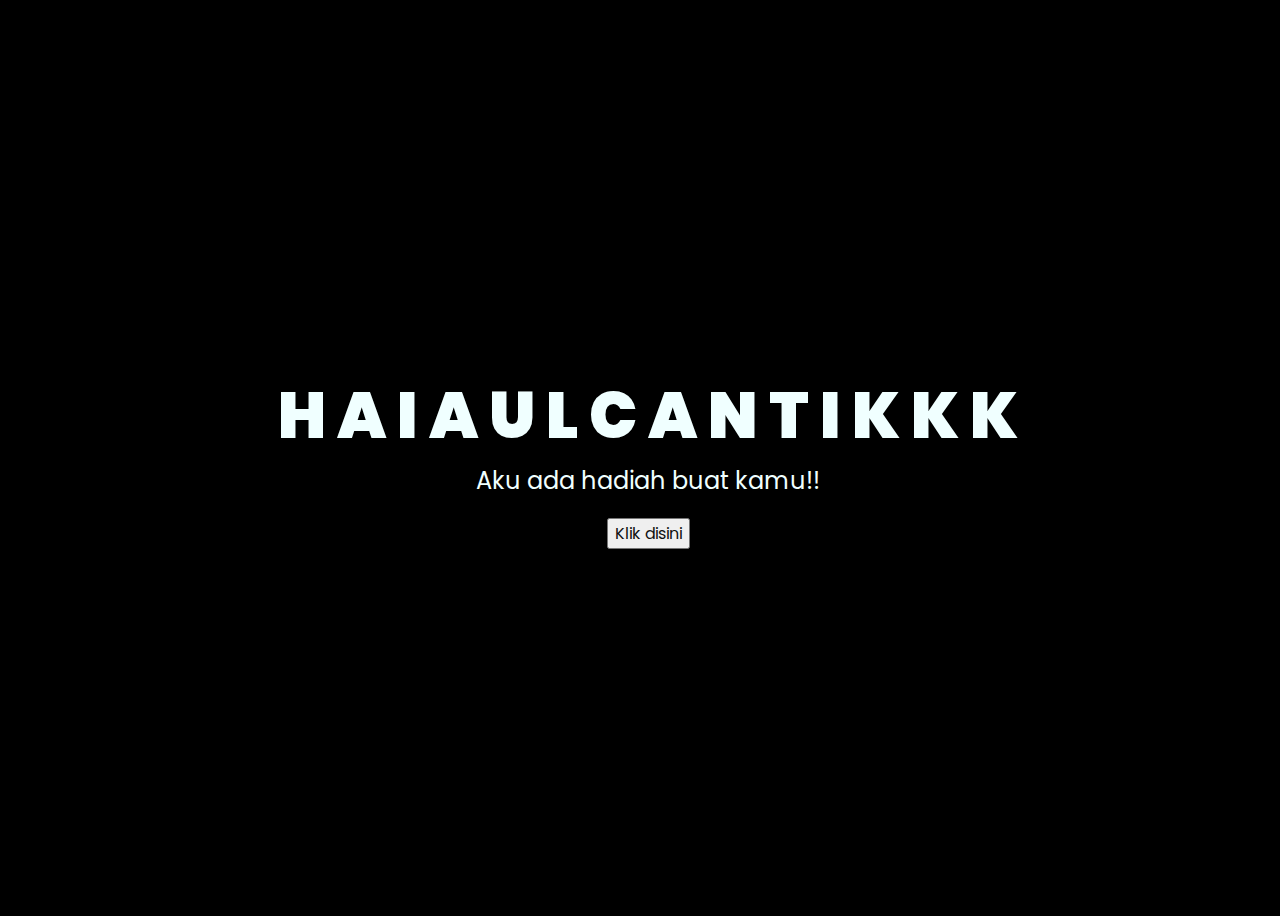
<file: index.html>
<!DOCTYPE html>
<html lang="en">
<head>
    <meta charset="UTF-8">
    <meta http-equiv="X-UA-Compatible" content="IE=edge">
    <meta name="viewport" content="width=device-width, initial-scale=1.0">
    <link rel="stylesheet" href="css/style.css">
    <link rel="icon" href="img/flowers.png" type="image/x-icon">
    <title>Flowers For U</title>
</head>
<body>
    <div class="greetings">
    <!-- silahkan menambah kata sesuai keinginan dengan <span>text...</span -->
        <span>H</span>
        <span>A</span>
        <span>I</span>
        <span>A</span>
        <span>U</span>
        <span>L</span>
        <span>C</span>
        <span>A</span>
        <span>N</span>
        <span>T</span>
        <span>I</span>
        <span>K</span>
        <span>K</span>
        <span>K</span>
    </div>
    <div class="description">
        <span>Aku ada hadiah buat kamu!!</span>
    </div>
    <div class="button">
        <button>
            <a href="flower.html">Klik disini</a>
        </button>
        
    </div>
</body>
</html>
</file>
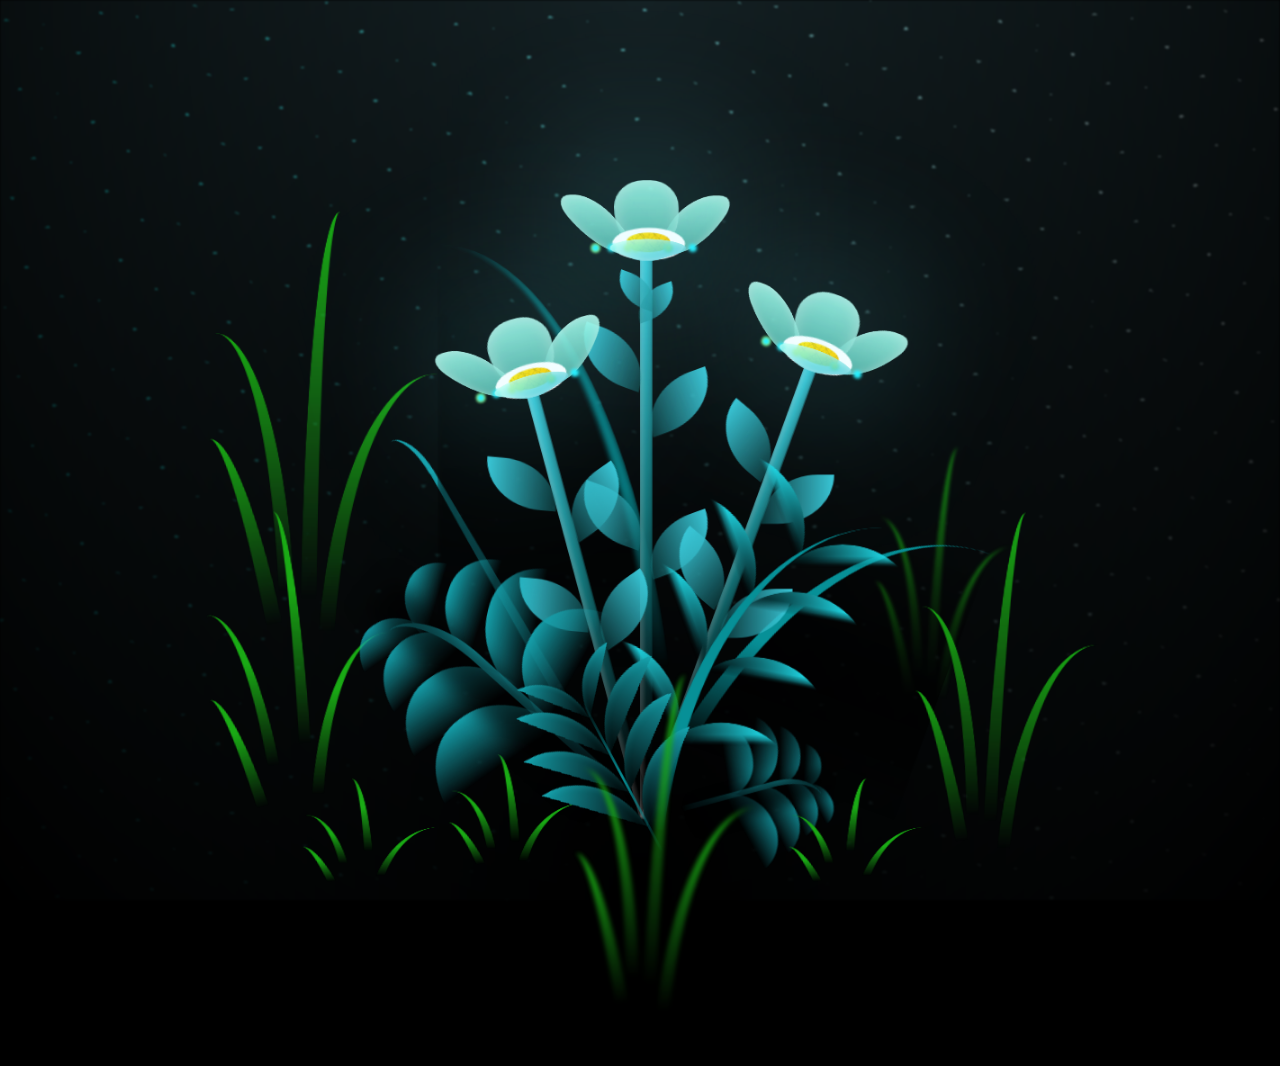
<file: flower.html>
<!DOCTYPE html>
<html lang="en">
<head>
    <meta charset="UTF-8">
    <meta http-equiv="X-UA-Compatible" content="IE=edge">
    <meta name="viewport" content="width=device-width, initial-scale=1.0">
    <link rel="stylesheet" href="css/main.css">
    <link rel="icon" href="img/flowers.png" type="image/x-icon">
    <title>Flowers For Aul :)</title>
</head>
<body class="container">
  <!-- Pembuat code: https://codepen.io/mdusmanansari/pen/BamepLe -->
    <div class="night"></div>
    <div class="flowers">
      <div class="flower flower--1">
        <div class="flower__leafs flower__leafs--1">
          <div class="flower__leaf flower__leaf--1"></div>
          <div class="flower__leaf flower__leaf--2"></div>
          <div class="flower__leaf flower__leaf--3"></div>
          <div class="flower__leaf flower__leaf--4"></div>
          <div class="flower__white-circle"></div>
  
          <div class="flower__light flower__light--1"></div>
          <div class="flower__light flower__light--2"></div>
          <div class="flower__light flower__light--3"></div>
          <div class="flower__light flower__light--4"></div>
          <div class="flower__light flower__light--5"></div>
          <div class="flower__light flower__light--6"></div>
          <div class="flower__light flower__light--7"></div>
          <div class="flower__light flower__light--8"></div>
  
        </div>
        <div class="flower__line">
          <div class="flower__line__leaf flower__line__leaf--1"></div>
          <div class="flower__line__leaf flower__line__leaf--2"></div>
          <div class="flower__line__leaf flower__line__leaf--3"></div>
          <div class="flower__line__leaf flower__line__leaf--4"></div>
          <div class="flower__line__leaf flower__line__leaf--5"></div>
          <div class="flower__line__leaf flower__line__leaf--6"></div>
        </div>
      </div>
  
      <div class="flower flower--2">
        <div class="flower__leafs flower__leafs--2">
          <div class="flower__leaf flower__leaf--1"></div>
          <div class="flower__leaf flower__leaf--2"></div>
          <div class="flower__leaf flower__leaf--3"></div>
          <div class="flower__leaf flower__leaf--4"></div>
          <div class="flower__white-circle"></div>
  
          <div class="flower__light flower__light--1"></div>
          <div class="flower__light flower__light--2"></div>
          <div class="flower__light flower__light--3"></div>
          <div class="flower__light flower__light--4"></div>
          <div class="flower__light flower__light--5"></div>
          <div class="flower__light flower__light--6"></div>
          <div class="flower__light flower__light--7"></div>
          <div class="flower__light flower__light--8"></div>
  
        </div>
        <div class="flower__line">
          <div class="flower__line__leaf flower__line__leaf--1"></div>
          <div class="flower__line__leaf flower__line__leaf--2"></div>
          <div class="flower__line__leaf flower__line__leaf--3"></div>
          <div class="flower__line__leaf flower__line__leaf--4"></div>
        </div>
      </div>
  
      <div class="flower flower--3">
        <div class="flower__leafs flower__leafs--3">
          <div class="flower__leaf flower__leaf--1"></div>
          <div class="flower__leaf flower__leaf--2"></div>
          <div class="flower__leaf flower__leaf--3"></div>
          <div class="flower__leaf flower__leaf--4"></div>
          <div class="flower__white-circle"></div>
  
          <div class="flower__light flower__light--1"></div>
          <div class="flower__light flower__light--2"></div>
          <div class="flower__light flower__light--3"></div>
          <div class="flower__light flower__light--4"></div>
          <div class="flower__light flower__light--5"></div>
          <div class="flower__light flower__light--6"></div>
          <div class="flower__light flower__light--7"></div>
          <div class="flower__light flower__light--8"></div>
  
        </div>
        <div class="flower__line">
          <div class="flower__line__leaf flower__line__leaf--1"></div>
          <div class="flower__line__leaf flower__line__leaf--2"></div>
          <div class="flower__line__leaf flower__line__leaf--3"></div>
          <div class="flower__line__leaf flower__line__leaf--4"></div>
        </div>
      </div>
  
      <div class="grow-ans" style="--d:1.2s">
        <div class="flower__g-long">
          <div class="flower__g-long__top"></div>
          <div class="flower__g-long__bottom"></div>
        </div>
      </div>
  
      <div class="growing-grass">
        <div class="flower__grass flower__grass--1">
          <div class="flower__grass--top"></div>
          <div class="flower__grass--bottom"></div>
          <div class="flower__grass__leaf flower__grass__leaf--1"></div>
          <div class="flower__grass__leaf flower__grass__leaf--2"></div>
          <div class="flower__grass__leaf flower__grass__leaf--3"></div>
          <div class="flower__grass__leaf flower__grass__leaf--4"></div>
          <div class="flower__grass__leaf flower__grass__leaf--5"></div>
          <div class="flower__grass__leaf flower__grass__leaf--6"></div>
          <div class="flower__grass__leaf flower__grass__leaf--7"></div>
          <div class="flower__grass__leaf flower__grass__leaf--8"></div>
          <div class="flower__grass__overlay"></div>
        </div>
      </div>
  
      <div class="growing-grass">
        <div class="flower__grass flower__grass--2">
          <div class="flower__grass--top"></div>
          <div class="flower__grass--bottom"></div>
          <div class="flower__grass__leaf flower__grass__leaf--1"></div>
          <div class="flower__grass__leaf flower__grass__leaf--2"></div>
          <div class="flower__grass__leaf flower__grass__leaf--3"></div>
          <div class="flower__grass__leaf flower__grass__leaf--4"></div>
          <div class="flower__grass__leaf flower__grass__leaf--5"></div>
          <div class="flower__grass__leaf flower__grass__leaf--6"></div>
          <div class="flower__grass__leaf flower__grass__leaf--7"></div>
          <div class="flower__grass__leaf flower__grass__leaf--8"></div>
          <div class="flower__grass__overlay"></div>
        </div>
      </div>
  
      <div class="grow-ans" style="--d:2.4s">
        <div class="flower__g-right flower__g-right--1">
          <div class="leaf"></div>
        </div>
      </div>
  
      <div class="grow-ans" style="--d:2.8s">
        <div class="flower__g-right flower__g-right--2">
          <div class="leaf"></div>
        </div>
      </div>
  
      <div class="grow-ans" style="--d:2.8s">
        <div class="flower__g-front">
          <div class="flower__g-front__leaf-wrapper flower__g-front__leaf-wrapper--1">
            <div class="flower__g-front__leaf"></div>
          </div>
          <div class="flower__g-front__leaf-wrapper flower__g-front__leaf-wrapper--2">
            <div class="flower__g-front__leaf"></div>
          </div>
          <div class="flower__g-front__leaf-wrapper flower__g-front__leaf-wrapper--3">
            <div class="flower__g-front__leaf"></div>
          </div>
          <div class="flower__g-front__leaf-wrapper flower__g-front__leaf-wrapper--4">
            <div class="flower__g-front__leaf"></div>
          </div>
          <div class="flower__g-front__leaf-wrapper flower__g-front__leaf-wrapper--5">
            <div class="flower__g-front__leaf"></div>
          </div>
          <div class="flower__g-front__leaf-wrapper flower__g-front__leaf-wrapper--6">
            <div class="flower__g-front__leaf"></div>
          </div>
          <div class="flower__g-front__leaf-wrapper flower__g-front__leaf-wrapper--7">
            <div class="flower__g-front__leaf"></div>
          </div>
          <div class="flower__g-front__leaf-wrapper flower__g-front__leaf-wrapper--8">
            <div class="flower__g-front__leaf"></div>
          </div>
          <div class="flower__g-front__line"></div>
        </div>
      </div>
  
      <div class="grow-ans" style="--d:3.2s">
        <div class="flower__g-fr">
          <div class="leaf"></div>
          <div class="flower__g-fr__leaf flower__g-fr__leaf--1"></div>
          <div class="flower__g-fr__leaf flower__g-fr__leaf--2"></div>
          <div class="flower__g-fr__leaf flower__g-fr__leaf--3"></div>
          <div class="flower__g-fr__leaf flower__g-fr__leaf--4"></div>
          <div class="flower__g-fr__leaf flower__g-fr__leaf--5"></div>
          <div class="flower__g-fr__leaf flower__g-fr__leaf--6"></div>
          <div class="flower__g-fr__leaf flower__g-fr__leaf--7"></div>
          <div class="flower__g-fr__leaf flower__g-fr__leaf--8"></div>
        </div>
      </div>
  
      <div class="long-g long-g--0">
        <div class="grow-ans" style="--d:3s">
          <div class="leaf leaf--0"></div>
        </div>
        <div class="grow-ans" style="--d:2.2s">
          <div class="leaf leaf--1"></div>
        </div>
        <div class="grow-ans" style="--d:3.4s">
          <div class="leaf leaf--2"></div>
        </div>
        <div class="grow-ans" style="--d:3.6s">
          <div class="leaf leaf--3"></div>
        </div>
      </div>
  
      <div class="long-g long-g--1">
        <div class="grow-ans" style="--d:3.6s">
          <div class="leaf leaf--0"></div>
        </div>
        <div class="grow-ans" style="--d:3.8s">
          <div class="leaf leaf--1"></div>
        </div>
        <div class="grow-ans" style="--d:4s">
          <div class="leaf leaf--2"></div>
        </div>
        <div class="grow-ans" style="--d:4.2s">
          <div class="leaf leaf--3"></div>
        </div>
      </div>
  
      <div class="long-g long-g--2">
        <div class="grow-ans" style="--d:4s">
          <div class="leaf leaf--0"></div>
        </div>
        <div class="grow-ans" style="--d:4.2s">
          <div class="leaf leaf--1"></div>
        </div>
        <div class="grow-ans" style="--d:4.4s">
          <div class="leaf leaf--2"></div>
        </div>
        <div class="grow-ans" style="--d:4.6s">
          <div class="leaf leaf--3"></div>
        </div>
      </div>
  
      <div class="long-g long-g--3">
        <div class="grow-ans" style="--d:4s">
          <div class="leaf leaf--0"></div>
        </div>
        <div class="grow-ans" style="--d:4.2s">
          <div class="leaf leaf--1"></div>
        </div>
        <div class="grow-ans" style="--d:3s">
          <div class="leaf leaf--2"></div>
        </div>
        <div class="grow-ans" style="--d:3.6s">
          <div class="leaf leaf--3"></div>
        </div>
      </div>
  
      <div class="long-g long-g--4">
        <div class="grow-ans" style="--d:4s">
          <div class="leaf leaf--0"></div>
        </div>
        <div class="grow-ans" style="--d:4.2s">
          <div class="leaf leaf--1"></div>
        </div>
        <div class="grow-ans" style="--d:3s">
          <div class="leaf leaf--2"></div>
        </div>
        <div class="grow-ans" style="--d:3.6s">
          <div class="leaf leaf--3"></div>
        </div>
      </div>
  
      <div class="long-g long-g--5">
        <div class="grow-ans" style="--d:4s">
          <div class="leaf leaf--0"></div>
        </div>
        <div class="grow-ans" style="--d:4.2s">
          <div class="leaf leaf--1"></div>
        </div>
        <div class="grow-ans" style="--d:3s">
          <div class="leaf leaf--2"></div>
        </div>
        <div class="grow-ans" style="--d:3.6s">
          <div class="leaf leaf--3"></div>
        </div>
      </div>
  
      <div class="long-g long-g--6">
        <div class="grow-ans" style="--d:4.2s">
          <div class="leaf leaf--0"></div>
        </div>
        <div class="grow-ans" style="--d:4.4s">
          <div class="leaf leaf--1"></div>
        </div>
        <div class="grow-ans" style="--d:4.6s">
          <div class="leaf leaf--2"></div>
        </div>
        <div class="grow-ans" style="--d:4.8s">
          <div class="leaf leaf--3"></div>
        </div>
      </div>
  
      <div class="long-g long-g--7">
        <div class="grow-ans" style="--d:3s">
          <div class="leaf leaf--0"></div>
        </div>
        <div class="grow-ans" style="--d:3.2s">
          <div class="leaf leaf--1"></div>
        </div>
        <div class="grow-ans" style="--d:3.5s">
          <div class="leaf leaf--2"></div>
        </div>
        <div class="grow-ans" style="--d:3.6s">
          <div class="leaf leaf--3"></div>
        </div>
      </div>
    </div>
    <script src="main.js"></script>
  </body>
</html>
</file>
<file: css/style.css>
@import url('https://fonts.googleapis.com/css2?family=Poppins:ital,wght@0,500;1,900&display=swap');
*{
    font-family: 'Poppins',cursive;
}
body{
    color: azure;
    width: 100%;
    height: 100vh;
    display: flex;
    flex-direction: column;
    align-items: center;
    justify-content: center;
    background-color: black;
}
.greetings{
    font-size: 4rem;
    font-weight: 900;
}
.greetings > span{
    animation: glow 2.5s ease-in-out infinite;
}
@keyframes glow{
    0%, 100%{
        color: #fff;
        text-shadow: 0 0 12px #39c6d6, 0 0 50px #39c6d6, 0 0 100px #39c6d6;
    }
    10%, 90%{
        color: #111;
        text-shadow: none;
    }
}
.greetings > span:nth-child(2){
    animation-delay: .2s ;
}
.greetings > span:nth-child(3){
    animation-delay: .4s ;
}
.greetings > span:nth-child(4){
    animation-delay: .6s;
}
.greetings > span:nth-child(5){
    animation-delay: .8s;
}
.greetings > span:nth-child(6){
    animation-delay: 1s ;
}
.greetings > span:nth-child(7){
    animation-delay: 1.2s ;
}
.greetings > span:nth-child(8){
    animation-delay: 1.4s;
}
.greetings > span:nth-child(9){
    animation-delay: 1.6s ;
}
.greetings > span:nth-child(10){
    animation-delay: 1.8s ;
}
.greetings > span:nth-child(11){
    animation-delay: 2s;
}
.greetings > span:nth-child(12){
    animation-delay: 2.2s;
}
.greetings > span:nth-child(13){
    animation-delay: 2.4s ;
}
.greetings > span:nth-child(14){
    animation-delay: 2.6s ;
}


.description{
    font-size: 1.5rem;
    margin-bottom: 20px;
}

.button a{
    text-decoration: none;
    font-size: 1rem;
    color: #111;
}

@media screen and (max-width:574px){
    .greetings{
        display: block;
        font-size: 3rem;
        font-weight: 500;
        text-align: center;
    }
    .description{
        font-size: 1rem;
    }
    
    .button a{
        font-size: .5rem;
    }
}
</file>
<file: css/main.css>
*,
*::after,
*::before {
  padding: 0;
  margin: 0;
  box-sizing: border-box;
}

:root {
  --dark-color: #000;
}

body {
  display: flex;
  align-items: flex-end;
  justify-content: center;
  min-height: 100vh;
  background-color: var(--dark-color);
  overflow: hidden;
  perspective: 1000px;
}

.night {
  position: fixed;
  left: 50%;
  top: 0;
  transform: translateX(-50%);
  width: 100%;
  height: 100%;
  filter: blur(0.1vmin);
  background-image: radial-gradient(ellipse at top, transparent 0%, var(--dark-color)), radial-gradient(ellipse at bottom, var(--dark-color), rgba(145, 233, 255, 0.2)), repeating-linear-gradient(220deg, rgb(0, 0, 0) 0px, rgb(0, 0, 0) 19px, transparent 19px, transparent 22px), repeating-linear-gradient(189deg, rgb(0, 0, 0) 0px, rgb(0, 0, 0) 19px, transparent 19px, transparent 22px), repeating-linear-gradient(148deg, rgb(0, 0, 0) 0px, rgb(0, 0, 0) 19px, transparent 19px, transparent 22px), linear-gradient(90deg, rgb(0, 255, 250), rgb(240, 240, 240));
}

.flowers {
  position: relative;
  transform: scale(0.9);
}

.flower {
  position: absolute;
  bottom: 10vmin;
  transform-origin: bottom center;
  z-index: 10;
  --fl-speed: 0.8s;
}
.flower--1 {
  -webkit-animation: moving-flower-1 4s linear infinite;
          animation: moving-flower-1 4s linear infinite;
}
.flower--1 .flower__line {
  height: 70vmin;
  -webkit-animation-delay: 0.3s;
          animation-delay: 0.3s;
}
.flower--1 .flower__line__leaf--1 {
  -webkit-animation: blooming-leaf-right var(--fl-speed) 1.6s backwards;
          animation: blooming-leaf-right var(--fl-speed) 1.6s backwards;
}
.flower--1 .flower__line__leaf--2 {
  -webkit-animation: blooming-leaf-right var(--fl-speed) 1.4s backwards;
          animation: blooming-leaf-right var(--fl-speed) 1.4s backwards;
}
.flower--1 .flower__line__leaf--3 {
  -webkit-animation: blooming-leaf-left var(--fl-speed) 1.2s backwards;
          animation: blooming-leaf-left var(--fl-speed) 1.2s backwards;
}
.flower--1 .flower__line__leaf--4 {
  -webkit-animation: blooming-leaf-left var(--fl-speed) 1s backwards;
          animation: blooming-leaf-left var(--fl-speed) 1s backwards;
}
.flower--1 .flower__line__leaf--5 {
  -webkit-animation: blooming-leaf-right var(--fl-speed) 1.8s backwards;
          animation: blooming-leaf-right var(--fl-speed) 1.8s backwards;
}
.flower--1 .flower__line__leaf--6 {
  -webkit-animation: blooming-leaf-left var(--fl-speed) 2s backwards;
          animation: blooming-leaf-left var(--fl-speed) 2s backwards;
}
.flower--2 {
  left: 50%;
  transform: rotate(20deg);
  -webkit-animation: moving-flower-2 4s linear infinite;
          animation: moving-flower-2 4s linear infinite;
}
.flower--2 .flower__line {
  height: 60vmin;
  -webkit-animation-delay: 0.6s;
          animation-delay: 0.6s;
}
.flower--2 .flower__line__leaf--1 {
  -webkit-animation: blooming-leaf-right var(--fl-speed) 1.9s backwards;
          animation: blooming-leaf-right var(--fl-speed) 1.9s backwards;
}
.flower--2 .flower__line__leaf--2 {
  -webkit-animation: blooming-leaf-right var(--fl-speed) 1.7s backwards;
          animation: blooming-leaf-right var(--fl-speed) 1.7s backwards;
}
.flower--2 .flower__line__leaf--3 {
  -webkit-animation: blooming-leaf-left var(--fl-speed) 1.5s backwards;
          animation: blooming-leaf-left var(--fl-speed) 1.5s backwards;
}
.flower--2 .flower__line__leaf--4 {
  -webkit-animation: blooming-leaf-left var(--fl-speed) 1.3s backwards;
          animation: blooming-leaf-left var(--fl-speed) 1.3s backwards;
}
.flower--3 {
  left: 50%;
  transform: rotate(-15deg);
  -webkit-animation: moving-flower-3 4s linear infinite;
          animation: moving-flower-3 4s linear infinite;
}
.flower--3 .flower__line {
  -webkit-animation-delay: 0.9s;
          animation-delay: 0.9s;
}
.flower--3 .flower__line__leaf--1 {
  -webkit-animation: blooming-leaf-right var(--fl-speed) 2.5s backwards;
          animation: blooming-leaf-right var(--fl-speed) 2.5s backwards;
}
.flower--3 .flower__line__leaf--2 {
  -webkit-animation: blooming-leaf-right var(--fl-speed) 2.3s backwards;
          animation: blooming-leaf-right var(--fl-speed) 2.3s backwards;
}
.flower--3 .flower__line__leaf--3 {
  -webkit-animation: blooming-leaf-left var(--fl-speed) 2.1s backwards;
          animation: blooming-leaf-left var(--fl-speed) 2.1s backwards;
}
.flower--3 .flower__line__leaf--4 {
  -webkit-animation: blooming-leaf-left var(--fl-speed) 1.9s backwards;
          animation: blooming-leaf-left var(--fl-speed) 1.9s backwards;
}
.flower__leafs {
  position: relative;
  -webkit-animation: blooming-flower 2s backwards;
          animation: blooming-flower 2s backwards;
}
.flower__leafs--1 {
  -webkit-animation-delay: 1.1s;
          animation-delay: 1.1s;
}
.flower__leafs--2 {
  -webkit-animation-delay: 1.4s;
          animation-delay: 1.4s;
}
.flower__leafs--3 {
  -webkit-animation-delay: 1.7s;
          animation-delay: 1.7s;
}
.flower__leafs::after {
  content: "";
  position: absolute;
  left: 0;
  top: 0;
  transform: translate(-50%, -100%);
  width: 8vmin;
  height: 8vmin;
  background-color: #6bf0ff;
  filter: blur(10vmin);
}
.flower__leaf {
  position: absolute;
  bottom: 0;
  left: 50%;
  width: 8vmin;
  height: 11vmin;
  border-radius: 51% 49% 47% 53%/44% 45% 55% 69%;
  background-color: #a7ffee;
  background-image: linear-gradient(to top, #54b8aa, #a7ffee);
  transform-origin: bottom center;
  opacity: 0.9;
  box-shadow: inset 0 0 2vmin rgba(255, 255, 255, 0.5);
}
.flower__leaf--1 {
  transform: translate(-10%, 1%) rotateY(40deg) rotateX(-50deg);
}
.flower__leaf--2 {
  transform: translate(-50%, -4%) rotateX(40deg);
}
.flower__leaf--3 {
  transform: translate(-90%, 0%) rotateY(45deg) rotateX(50deg);
}
.flower__leaf--4 {
  width: 8vmin;
  height: 8vmin;
  transform-origin: bottom left;
  border-radius: 4vmin 10vmin 4vmin 4vmin;
  transform: translate(0%, 18%) rotateX(70deg) rotate(-43deg);
  background-image: linear-gradient(to top, #39c6d6, #a7ffee);
  z-index: 1;
  opacity: 0.8;
}
.flower__white-circle {
  position: absolute;
  left: -3.5vmin;
  top: -3vmin;
  width: 9vmin;
  height: 4vmin;
  border-radius: 50%;
  background-color: #fff;
}
.flower__white-circle::after {
  content: "";
  position: absolute;
  left: 50%;
  top: 45%;
  transform: translate(-50%, -50%);
  width: 60%;
  height: 60%;
  border-radius: inherit;
  background-image: repeating-linear-gradient(135deg, rgba(0, 0, 0, 0.03) 0px, rgba(0, 0, 0, 0.03) 1px, transparent 1px, transparent 12px), repeating-linear-gradient(45deg, rgba(0, 0, 0, 0.03) 0px, rgba(0, 0, 0, 0.03) 1px, transparent 1px, transparent 12px), repeating-linear-gradient(67.5deg, rgba(0, 0, 0, 0.03) 0px, rgba(0, 0, 0, 0.03) 1px, transparent 1px, transparent 12px), repeating-linear-gradient(135deg, rgba(0, 0, 0, 0.03) 0px, rgba(0, 0, 0, 0.03) 1px, transparent 1px, transparent 12px), repeating-linear-gradient(45deg, rgba(0, 0, 0, 0.03) 0px, rgba(0, 0, 0, 0.03) 1px, transparent 1px, transparent 12px), repeating-linear-gradient(112.5deg, rgba(0, 0, 0, 0.03) 0px, rgba(0, 0, 0, 0.03) 1px, transparent 1px, transparent 12px), repeating-linear-gradient(112.5deg, rgba(0, 0, 0, 0.03) 0px, rgba(0, 0, 0, 0.03) 1px, transparent 1px, transparent 12px), repeating-linear-gradient(45deg, rgba(0, 0, 0, 0.03) 0px, rgba(0, 0, 0, 0.03) 1px, transparent 1px, transparent 12px), repeating-linear-gradient(22.5deg, rgba(0, 0, 0, 0.03) 0px, rgba(0, 0, 0, 0.03) 1px, transparent 1px, transparent 12px), repeating-linear-gradient(45deg, rgba(0, 0, 0, 0.03) 0px, rgba(0, 0, 0, 0.03) 1px, transparent 1px, transparent 12px), repeating-linear-gradient(22.5deg, rgba(0, 0, 0, 0.03) 0px, rgba(0, 0, 0, 0.03) 1px, transparent 1px, transparent 12px), repeating-linear-gradient(135deg, rgba(0, 0, 0, 0.03) 0px, rgba(0, 0, 0, 0.03) 1px, transparent 1px, transparent 12px), repeating-linear-gradient(157.5deg, rgba(0, 0, 0, 0.03) 0px, rgba(0, 0, 0, 0.03) 1px, transparent 1px, transparent 12px), repeating-linear-gradient(67.5deg, rgba(0, 0, 0, 0.03) 0px, rgba(0, 0, 0, 0.03) 1px, transparent 1px, transparent 12px), repeating-linear-gradient(67.5deg, rgba(0, 0, 0, 0.03) 0px, rgba(0, 0, 0, 0.03) 1px, transparent 1px, transparent 12px), linear-gradient(90deg, rgb(255, 235, 18), rgb(255, 206, 0));
}
.flower__line {
  height: 55vmin;
  width: 1.5vmin;
  background-image: linear-gradient(to left, rgba(0, 0, 0, 0.2), transparent, rgba(255, 255, 255, 0.2)), linear-gradient(to top, transparent 10%, #14757a, #39c6d6);
  box-shadow: inset 0 0 2px rgba(0, 0, 0, 0.5);
  -webkit-animation: grow-flower-tree 4s backwards;
          animation: grow-flower-tree 4s backwards;
}
.flower__line__leaf {
  --w: 7vmin;
  --h: calc(var(--w) + 2vmin);
  position: absolute;
  top: 20%;
  left: 90%;
  width: var(--w);
  height: var(--h);
  border-top-right-radius: var(--h);
  border-bottom-left-radius: var(--h);
  background-image: linear-gradient(to top, rgba(20, 117, 122, 0.4), #39c6d6);
}
.flower__line__leaf--1 {
  transform: rotate(70deg) rotateY(30deg);
}
.flower__line__leaf--2 {
  top: 45%;
  transform: rotate(70deg) rotateY(30deg);
}
.flower__line__leaf--3, .flower__line__leaf--4, .flower__line__leaf--6 {
  border-top-right-radius: 0;
  border-bottom-left-radius: 0;
  border-top-left-radius: var(--h);
  border-bottom-right-radius: var(--h);
  left: -460%;
  top: 12%;
  transform: rotate(-70deg) rotateY(30deg);
}
.flower__line__leaf--4 {
  top: 40%;
}
.flower__line__leaf--5 {
  top: 0;
  transform-origin: left;
  transform: rotate(70deg) rotateY(30deg) scale(0.6);
}
.flower__line__leaf--6 {
  top: -2%;
  left: -450%;
  transform-origin: right;
  transform: rotate(-70deg) rotateY(30deg) scale(0.6);
}
.flower__light {
  position: absolute;
  bottom: 0vmin;
  width: 1vmin;
  height: 1vmin;
  background-color: rgb(255, 251, 0);
  border-radius: 50%;
  filter: blur(0.2vmin);
  -webkit-animation: light-ans 4s linear infinite backwards;
          animation: light-ans 4s linear infinite backwards;
}
.flower__light:nth-child(odd) {
  background-color: #23f0ff;
}
.flower__light--1 {
  left: -2vmin;
  -webkit-animation-delay: 1s;
          animation-delay: 1s;
}
.flower__light--2 {
  left: 3vmin;
  -webkit-animation-delay: 0.5s;
          animation-delay: 0.5s;
}
.flower__light--3 {
  left: -6vmin;
  -webkit-animation-delay: 0.3s;
          animation-delay: 0.3s;
}
.flower__light--4 {
  left: 6vmin;
  -webkit-animation-delay: 0.9s;
          animation-delay: 0.9s;
}
.flower__light--5 {
  left: -1vmin;
  -webkit-animation-delay: 1.5s;
          animation-delay: 1.5s;
}
.flower__light--6 {
  left: -4vmin;
  -webkit-animation-delay: 3s;
          animation-delay: 3s;
}
.flower__light--7 {
  left: 3vmin;
  -webkit-animation-delay: 2s;
          animation-delay: 2s;
}
.flower__light--8 {
  left: -6vmin;
  -webkit-animation-delay: 3.5s;
          animation-delay: 3.5s;
}
.flower__grass {
  --c: #159faa;
  --line-w: 1.5vmin;
  position: absolute;
  bottom: 12vmin;
  left: -7vmin;
  display: flex;
  flex-direction: column;
  align-items: flex-end;
  z-index: 20;
  transform-origin: bottom center;
  transform: rotate(-48deg) rotateY(40deg);
}
.flower__grass--1 {
  -webkit-animation: moving-grass 2s linear infinite;
          animation: moving-grass 2s linear infinite;
}
.flower__grass--2 {
  left: 2vmin;
  bottom: 10vmin;
  transform: scale(0.5) rotate(75deg) rotateX(10deg) rotateY(-200deg);
  opacity: 0.8;
  z-index: 0;
  -webkit-animation: moving-grass--2 1.5s linear infinite;
          animation: moving-grass--2 1.5s linear infinite;
}
.flower__grass--top {
  width: 7vmin;
  height: 10vmin;
  border-top-right-radius: 100%;
  border-right: var(--line-w) solid var(--c);
  transform-origin: bottom center;
  transform: rotate(-2deg);
}
.flower__grass--bottom {
  margin-top: -2px;
  width: var(--line-w);
  height: 25vmin;
  background-image: linear-gradient(to top, transparent, var(--c));
}
.flower__grass__leaf {
  --size: 10vmin;
  position: absolute;
  width: calc(var(--size) * 2.1);
  height: var(--size);
  border-top-left-radius: var(--size);
  border-top-right-radius: var(--size);
  background-image: linear-gradient(to top, transparent, transparent 30%, var(--c));
  z-index: 100;
}
.flower__grass__leaf--1 {
  top: -6%;
  left: 30%;
  --size: 6vmin;
  transform: rotate(-20deg);
  -webkit-animation: growing-grass-ans--1 2s 2.6s backwards;
          animation: growing-grass-ans--1 2s 2.6s backwards;
}
@-webkit-keyframes growing-grass-ans--1 {
  0% {
    transform-origin: bottom left;
    transform: rotate(-20deg) scale(0);
  }
}
@keyframes growing-grass-ans--1 {
  0% {
    transform-origin: bottom left;
    transform: rotate(-20deg) scale(0);
  }
}
.flower__grass__leaf--2 {
  top: -5%;
  left: -110%;
  --size: 6vmin;
  transform: rotate(10deg);
  -webkit-animation: growing-grass-ans--2 2s 2.4s linear backwards;
          animation: growing-grass-ans--2 2s 2.4s linear backwards;
}
@-webkit-keyframes growing-grass-ans--2 {
  0% {
    transform-origin: bottom right;
    transform: rotate(10deg) scale(0);
  }
}
@keyframes growing-grass-ans--2 {
  0% {
    transform-origin: bottom right;
    transform: rotate(10deg) scale(0);
  }
}
.flower__grass__leaf--3 {
  top: 5%;
  left: 60%;
  --size: 8vmin;
  transform: rotate(-18deg) rotateX(-20deg);
  -webkit-animation: growing-grass-ans--3 2s 2.2s linear backwards;
          animation: growing-grass-ans--3 2s 2.2s linear backwards;
}
@-webkit-keyframes growing-grass-ans--3 {
  0% {
    transform-origin: bottom left;
    transform: rotate(-18deg) rotateX(-20deg) scale(0);
  }
}
@keyframes growing-grass-ans--3 {
  0% {
    transform-origin: bottom left;
    transform: rotate(-18deg) rotateX(-20deg) scale(0);
  }
}
.flower__grass__leaf--4 {
  top: 6%;
  left: -135%;
  --size: 8vmin;
  transform: rotate(2deg);
  -webkit-animation: growing-grass-ans--4 2s 2s linear backwards;
          animation: growing-grass-ans--4 2s 2s linear backwards;
}
@-webkit-keyframes growing-grass-ans--4 {
  0% {
    transform-origin: bottom right;
    transform: rotate(2deg) scale(0);
  }
}
@keyframes growing-grass-ans--4 {
  0% {
    transform-origin: bottom right;
    transform: rotate(2deg) scale(0);
  }
}
.flower__grass__leaf--5 {
  top: 20%;
  left: 60%;
  --size: 10vmin;
  transform: rotate(-24deg) rotateX(-20deg);
  -webkit-animation: growing-grass-ans--5 2s 1.8s linear backwards;
          animation: growing-grass-ans--5 2s 1.8s linear backwards;
}
@-webkit-keyframes growing-grass-ans--5 {
  0% {
    transform-origin: bottom left;
    transform: rotate(-24deg) rotateX(-20deg) scale(0);
  }
}
@keyframes growing-grass-ans--5 {
  0% {
    transform-origin: bottom left;
    transform: rotate(-24deg) rotateX(-20deg) scale(0);
  }
}
.flower__grass__leaf--6 {
  top: 22%;
  left: -180%;
  --size: 10vmin;
  transform: rotate(10deg);
  -webkit-animation: growing-grass-ans--6 2s 1.6s linear backwards;
          animation: growing-grass-ans--6 2s 1.6s linear backwards;
}
@-webkit-keyframes growing-grass-ans--6 {
  0% {
    transform-origin: bottom right;
    transform: rotate(10deg) scale(0);
  }
}
@keyframes growing-grass-ans--6 {
  0% {
    transform-origin: bottom right;
    transform: rotate(10deg) scale(0);
  }
}
.flower__grass__leaf--7 {
  top: 39%;
  left: 70%;
  --size: 10vmin;
  transform: rotate(-10deg);
  -webkit-animation: growing-grass-ans--7 2s 1.4s linear backwards;
          animation: growing-grass-ans--7 2s 1.4s linear backwards;
}
@-webkit-keyframes growing-grass-ans--7 {
  0% {
    transform-origin: bottom left;
    transform: rotate(-10deg) scale(0);
  }
}
@keyframes growing-grass-ans--7 {
  0% {
    transform-origin: bottom left;
    transform: rotate(-10deg) scale(0);
  }
}
.flower__grass__leaf--8 {
  top: 40%;
  left: -215%;
  --size: 11vmin;
  transform: rotate(10deg);
  -webkit-animation: growing-grass-ans--8 2s 1.2s linear backwards;
          animation: growing-grass-ans--8 2s 1.2s linear backwards;
}
@-webkit-keyframes growing-grass-ans--8 {
  0% {
    transform-origin: bottom right;
    transform: rotate(10deg) scale(0);
  }
}
@keyframes growing-grass-ans--8 {
  0% {
    transform-origin: bottom right;
    transform: rotate(10deg) scale(0);
  }
}
.flower__grass__overlay {
  position: absolute;
  top: -10%;
  right: 0%;
  width: 100%;
  height: 100%;
  background-color: rgba(0, 0, 0, 0.6);
  filter: blur(1.5vmin);
  z-index: 100;
}
.flower__g-long {
  --w: 2vmin;
  --h: 6vmin;
  --c: #159faa;
  position: absolute;
  bottom: 10vmin;
  left: -3vmin;
  transform-origin: bottom center;
  transform: rotate(-30deg) rotateY(-20deg);
  display: flex;
  flex-direction: column;
  align-items: flex-end;
  -webkit-animation: flower-g-long-ans 3s linear infinite;
          animation: flower-g-long-ans 3s linear infinite;
}
@-webkit-keyframes flower-g-long-ans {
  0%, 100% {
    transform: rotate(-30deg) rotateY(-20deg);
  }
  50% {
    transform: rotate(-32deg) rotateY(-20deg);
  }
}
@keyframes flower-g-long-ans {
  0%, 100% {
    transform: rotate(-30deg) rotateY(-20deg);
  }
  50% {
    transform: rotate(-32deg) rotateY(-20deg);
  }
}
.flower__g-long__top {
  top: calc(var(--h) * -1);
  width: calc(var(--w) + 1vmin);
  height: var(--h);
  border-top-right-radius: 100%;
  border-right: 0.7vmin solid var(--c);
  transform: translate(-0.7vmin, 1vmin);
}
.flower__g-long__bottom {
  width: var(--w);
  height: 50vmin;
  transform-origin: bottom center;
  background-image: linear-gradient(to top, transparent 30%, var(--c));
  box-shadow: inset 0 0 2px rgba(0, 0, 0, 0.5);
  -webkit-clip-path: polygon(35% 0, 65% 1%, 100% 100%, 0% 100%);
          clip-path: polygon(35% 0, 65% 1%, 100% 100%, 0% 100%);
}
.flower__g-right {
  position: absolute;
  bottom: 6vmin;
  left: -2vmin;
  transform-origin: bottom left;
  transform: rotate(20deg);
}
.flower__g-right .leaf {
  width: 30vmin;
  height: 50vmin;
  border-top-left-radius: 100%;
  border-left: 2vmin solid #079097;
  background-image: linear-gradient(to bottom, transparent, var(--dark-color) 60%);
  -webkit-mask-image: linear-gradient(to top, transparent 30%, #079097 60%);
}
.flower__g-right--1 {
  -webkit-animation: flower-g-right-ans 2.5s linear infinite;
          animation: flower-g-right-ans 2.5s linear infinite;
}
.flower__g-right--2 {
  left: 5vmin;
  transform: rotateY(-180deg);
  -webkit-animation: flower-g-right-ans--2 3s linear infinite;
          animation: flower-g-right-ans--2 3s linear infinite;
}
.flower__g-right--2 .leaf {
  height: 75vmin;
  filter: blur(0.3vmin);
  opacity: 0.8;
}
@-webkit-keyframes flower-g-right-ans {
  0%, 100% {
    transform: rotate(20deg);
  }
  50% {
    transform: rotate(24deg) rotateX(-20deg);
  }
}
@keyframes flower-g-right-ans {
  0%, 100% {
    transform: rotate(20deg);
  }
  50% {
    transform: rotate(24deg) rotateX(-20deg);
  }
}
@-webkit-keyframes flower-g-right-ans--2 {
  0%, 100% {
    transform: rotateY(-180deg) rotate(0deg) rotateX(-20deg);
  }
  50% {
    transform: rotateY(-180deg) rotate(6deg) rotateX(-20deg);
  }
}
@keyframes flower-g-right-ans--2 {
  0%, 100% {
    transform: rotateY(-180deg) rotate(0deg) rotateX(-20deg);
  }
  50% {
    transform: rotateY(-180deg) rotate(6deg) rotateX(-20deg);
  }
}
.flower__g-front {
  position: absolute;
  bottom: 6vmin;
  left: 2.5vmin;
  z-index: 100;
  transform-origin: bottom center;
  transform: rotate(-28deg) rotateY(30deg) scale(1.04);
  -webkit-animation: flower__g-front-ans 2s linear infinite;
          animation: flower__g-front-ans 2s linear infinite;
}
@-webkit-keyframes flower__g-front-ans {
  0%, 100% {
    transform: rotate(-28deg) rotateY(30deg) scale(1.04);
  }
  50% {
    transform: rotate(-35deg) rotateY(40deg) scale(1.04);
  }
}
@keyframes flower__g-front-ans {
  0%, 100% {
    transform: rotate(-28deg) rotateY(30deg) scale(1.04);
  }
  50% {
    transform: rotate(-35deg) rotateY(40deg) scale(1.04);
  }
}
.flower__g-front__line {
  width: 0.3vmin;
  height: 20vmin;
  background-image: linear-gradient(to top, transparent, #079097, transparent 100%);
  position: relative;
}
.flower__g-front__leaf-wrapper {
  position: absolute;
  top: 0;
  left: 0;
  transform-origin: bottom left;
  transform: rotate(10deg);
}
.flower__g-front__leaf-wrapper:nth-child(even) {
  left: 0vmin;
  transform: rotateY(-180deg) rotate(5deg);
  -webkit-animation: flower__g-front__leaf-left-ans 1s ease-in backwards;
          animation: flower__g-front__leaf-left-ans 1s ease-in backwards;
}
.flower__g-front__leaf-wrapper:nth-child(odd) {
  -webkit-animation: flower__g-front__leaf-ans 1s ease-in backwards;
          animation: flower__g-front__leaf-ans 1s ease-in backwards;
}
.flower__g-front__leaf-wrapper--1 {
  top: -8vmin;
  transform: scale(0.7);
  -webkit-animation: flower__g-front__leaf-ans 1s 5.5s ease-in backwards !important;
          animation: flower__g-front__leaf-ans 1s 5.5s ease-in backwards !important;
}
.flower__g-front__leaf-wrapper--2 {
  top: -8vmin;
  transform: rotateY(-180deg) scale(0.7) !important;
  -webkit-animation: flower__g-front__leaf-left-ans-2 1s 4.6s ease-in backwards !important;
          animation: flower__g-front__leaf-left-ans-2 1s 4.6s ease-in backwards !important;
}
.flower__g-front__leaf-wrapper--3 {
  top: -3vmin;
  -webkit-animation: flower__g-front__leaf-ans 1s 4.6s ease-in backwards;
          animation: flower__g-front__leaf-ans 1s 4.6s ease-in backwards;
}
.flower__g-front__leaf-wrapper--4 {
  top: -3vmin;
  transform: rotateY(-180deg) scale(0.9) !important;
  -webkit-animation: flower__g-front__leaf-left-ans-2 1s 4.6s ease-in backwards !important;
          animation: flower__g-front__leaf-left-ans-2 1s 4.6s ease-in backwards !important;
}
@-webkit-keyframes flower__g-front__leaf-left-ans-2 {
  0% {
    transform: rotateY(-180deg) scale(0);
  }
}
@keyframes flower__g-front__leaf-left-ans-2 {
  0% {
    transform: rotateY(-180deg) scale(0);
  }
}
.flower__g-front__leaf-wrapper--5, .flower__g-front__leaf-wrapper--6 {
  top: 2vmin;
}
.flower__g-front__leaf-wrapper--7, .flower__g-front__leaf-wrapper--8 {
  top: 6.5vmin;
}
.flower__g-front__leaf-wrapper--2 {
  -webkit-animation-delay: 5.2s !important;
          animation-delay: 5.2s !important;
}
.flower__g-front__leaf-wrapper--3 {
  -webkit-animation-delay: 4.9s !important;
          animation-delay: 4.9s !important;
}
.flower__g-front__leaf-wrapper--5 {
  -webkit-animation-delay: 4.3s !important;
          animation-delay: 4.3s !important;
}
.flower__g-front__leaf-wrapper--6 {
  -webkit-animation-delay: 4.1s !important;
          animation-delay: 4.1s !important;
}
.flower__g-front__leaf-wrapper--7 {
  -webkit-animation-delay: 3.8s !important;
          animation-delay: 3.8s !important;
}
.flower__g-front__leaf-wrapper--8 {
  -webkit-animation-delay: 3.5s !important;
          animation-delay: 3.5s !important;
}
@-webkit-keyframes flower__g-front__leaf-ans {
  0% {
    transform: rotate(10deg) scale(0);
  }
}
@keyframes flower__g-front__leaf-ans {
  0% {
    transform: rotate(10deg) scale(0);
  }
}
@-webkit-keyframes flower__g-front__leaf-left-ans {
  0% {
    transform: rotateY(-180deg) rotate(5deg) scale(0);
  }
}
@keyframes flower__g-front__leaf-left-ans {
  0% {
    transform: rotateY(-180deg) rotate(5deg) scale(0);
  }
}
.flower__g-front__leaf {
  width: 10vmin;
  height: 10vmin;
  border-radius: 100% 0% 0% 100%/100% 100% 0% 0%;
  box-shadow: inset 0 2px 1vmin hsla(184deg, 97%, 58%, 0.2);
  background-image: linear-gradient(to bottom left, transparent, var(--dark-color)), linear-gradient(to bottom right, #159faa 50%, transparent 50%, transparent);
  -webkit-mask-image: linear-gradient(to bottom right, #159faa 50%, transparent 50%, transparent);
  mask-image: linear-gradient(to bottom right, #159faa 50%, transparent 50%, transparent);
}
.flower__g-fr {
  position: absolute;
  bottom: -4vmin;
  left: vmin;
  transform-origin: bottom left;
  z-index: 10;
  -webkit-animation: flower__g-fr-ans 2s linear infinite;
          animation: flower__g-fr-ans 2s linear infinite;
}
@-webkit-keyframes flower__g-fr-ans {
  0%, 100% {
    transform: rotate(2deg);
  }
  50% {
    transform: rotate(4deg);
  }
}
@keyframes flower__g-fr-ans {
  0%, 100% {
    transform: rotate(2deg);
  }
  50% {
    transform: rotate(4deg);
  }
}
.flower__g-fr .leaf {
  width: 30vmin;
  height: 50vmin;
  border-top-left-radius: 100%;
  border-left: 2vmin solid #079097;
  -webkit-mask-image: linear-gradient(to top, transparent 25%, #079097 50%);
  position: relative;
  z-index: 1;
}
.flower__g-fr__leaf {
  position: absolute;
  top: 0;
  left: 0;
  width: 10vmin;
  height: 10vmin;
  border-radius: 100% 0% 0% 100%/100% 100% 0% 0%;
  box-shadow: inset 0 2px 1vmin hsla(184deg, 97%, 58%, 0.2);
  background-image: linear-gradient(to bottom left, transparent, var(--dark-color) 98%), linear-gradient(to bottom right, #23f0ff 45%, transparent 50%, transparent);
  -webkit-mask-image: linear-gradient(135deg, #159faa 40%, transparent 50%, transparent);
}
.flower__g-fr__leaf--1 {
  left: 20vmin;
  transform: rotate(45deg);
  -webkit-animation: flower__g-fr-leaft-ans-1 0.5s 5.2s linear backwards;
          animation: flower__g-fr-leaft-ans-1 0.5s 5.2s linear backwards;
}
@-webkit-keyframes flower__g-fr-leaft-ans-1 {
  0% {
    transform-origin: left;
    transform: rotate(45deg) scale(0);
  }
}
@keyframes flower__g-fr-leaft-ans-1 {
  0% {
    transform-origin: left;
    transform: rotate(45deg) scale(0);
  }
}
.flower__g-fr__leaf--2 {
  left: 12vmin;
  top: -7vmin;
  transform: rotate(25deg) rotateY(-180deg);
  -webkit-animation: flower__g-fr-leaft-ans-6 0.5s 5s linear backwards;
          animation: flower__g-fr-leaft-ans-6 0.5s 5s linear backwards;
}
.flower__g-fr__leaf--3 {
  left: 15vmin;
  top: 6vmin;
  transform: rotate(55deg);
  -webkit-animation: flower__g-fr-leaft-ans-5 0.5s 4.8s linear backwards;
          animation: flower__g-fr-leaft-ans-5 0.5s 4.8s linear backwards;
}
.flower__g-fr__leaf--4 {
  left: 6vmin;
  top: -2vmin;
  transform: rotate(25deg) rotateY(-180deg);
  -webkit-animation: flower__g-fr-leaft-ans-6 0.5s 4.6s linear backwards;
          animation: flower__g-fr-leaft-ans-6 0.5s 4.6s linear backwards;
}
.flower__g-fr__leaf--5 {
  left: 10vmin;
  top: 14vmin;
  transform: rotate(55deg);
  -webkit-animation: flower__g-fr-leaft-ans-5 0.5s 4.4s linear backwards;
          animation: flower__g-fr-leaft-ans-5 0.5s 4.4s linear backwards;
}
@-webkit-keyframes flower__g-fr-leaft-ans-5 {
  0% {
    transform-origin: left;
    transform: rotate(55deg) scale(0);
  }
}
@keyframes flower__g-fr-leaft-ans-5 {
  0% {
    transform-origin: left;
    transform: rotate(55deg) scale(0);
  }
}
.flower__g-fr__leaf--6 {
  left: 0vmin;
  top: 6vmin;
  transform: rotate(25deg) rotateY(-180deg);
  -webkit-animation: flower__g-fr-leaft-ans-6 0.5s 4.2s linear backwards;
          animation: flower__g-fr-leaft-ans-6 0.5s 4.2s linear backwards;
}
@-webkit-keyframes flower__g-fr-leaft-ans-6 {
  0% {
    transform-origin: right;
    transform: rotate(25deg) rotateY(-180deg) scale(0);
  }
}
@keyframes flower__g-fr-leaft-ans-6 {
  0% {
    transform-origin: right;
    transform: rotate(25deg) rotateY(-180deg) scale(0);
  }
}
.flower__g-fr__leaf--7 {
  left: 5vmin;
  top: 22vmin;
  transform: rotate(45deg);
  -webkit-animation: flower__g-fr-leaft-ans-7 0.5s 4s linear backwards;
          animation: flower__g-fr-leaft-ans-7 0.5s 4s linear backwards;
}
@-webkit-keyframes flower__g-fr-leaft-ans-7 {
  0% {
    transform-origin: left;
    transform: rotate(45deg) scale(0);
  }
}
@keyframes flower__g-fr-leaft-ans-7 {
  0% {
    transform-origin: left;
    transform: rotate(45deg) scale(0);
  }
}
.flower__g-fr__leaf--8 {
  left: -4vmin;
  top: 15vmin;
  transform: rotate(15deg) rotateY(-180deg);
  -webkit-animation: flower__g-fr-leaft-ans-8 0.5s 3.8s linear backwards;
          animation: flower__g-fr-leaft-ans-8 0.5s 3.8s linear backwards;
}
@-webkit-keyframes flower__g-fr-leaft-ans-8 {
  0% {
    transform-origin: right;
    transform: rotate(15deg) rotateY(-180deg) scale(0);
  }
}
@keyframes flower__g-fr-leaft-ans-8 {
  0% {
    transform-origin: right;
    transform: rotate(15deg) rotateY(-180deg) scale(0);
  }
}

.long-g {
  position: absolute;
  bottom: 25vmin;
  left: -42vmin;
  transform-origin: bottom left;
}
.long-g--1 {
  bottom: 0vmin;
  transform: scale(0.8) rotate(-5deg);
}
.long-g--1 .leaf {
  -webkit-mask-image: linear-gradient(to top, transparent 40%, #079097 80%) !important;
}
.long-g--1 .leaf--1 {
  --w: 5vmin;
  --h: 60vmin;
  left: -2vmin;
  transform: rotate(3deg) rotateY(-180deg);
}
.long-g--2, .long-g--3 {
  bottom: -3vmin;
  left: -35vmin;
  transform-origin: center;
  transform: scale(0.6) rotateX(60deg);
}
.long-g--2 .leaf, .long-g--3 .leaf {
  -webkit-mask-image: linear-gradient(to top, transparent 50%, #079097 80%) !important;
}
.long-g--2 .leaf--1, .long-g--3 .leaf--1 {
  left: -1vmin;
  transform: rotateY(-180deg);
}
.long-g--3 {
  left: -17vmin;
  bottom: 0vmin;
}
.long-g--3 .leaf {
  -webkit-mask-image: linear-gradient(to top, transparent 40%, #079097 80%) !important;
}
.long-g--4 {
  left: 25vmin;
  bottom: -3vmin;
  transform-origin: center;
  transform: scale(0.6) rotateX(60deg);
}
.long-g--4 .leaf {
  -webkit-mask-image: linear-gradient(to top, transparent 50%, #079097 80%) !important;
}
.long-g--5 {
  left: 42vmin;
  bottom: 0vmin;
  transform: scale(0.8) rotate(2deg);
}
.long-g--6 {
  left: 0vmin;
  bottom: -20vmin;
  z-index: 100;
  filter: blur(0.3vmin);
  transform: scale(0.8) rotate(2deg);
}
.long-g--7 {
  left: 35vmin;
  bottom: 20vmin;
  z-index: -1;
  filter: blur(0.3vmin);
  transform: scale(0.6) rotate(2deg);
  opacity: 0.7;
}
.long-g .leaf {
  --w: 15vmin;
  --h: 40vmin;
  --c: #1aaa15;
  position: absolute;
  bottom: 0;
  width: var(--w);
  height: var(--h);
  border-top-left-radius: 100%;
  border-left: 2vmin solid var(--c);
  -webkit-mask-image: linear-gradient(to top, transparent 20%, var(--dark-color));
  transform-origin: bottom center;
}
.long-g .leaf--0 {
  left: 2vmin;
  -webkit-animation: leaf-ans-1 4s linear infinite;
          animation: leaf-ans-1 4s linear infinite;
}
.long-g .leaf--1 {
  --w: 5vmin;
  --h: 60vmin;
  -webkit-animation: leaf-ans-1 4s linear infinite;
          animation: leaf-ans-1 4s linear infinite;
}
.long-g .leaf--2 {
  --w: 10vmin;
  --h: 40vmin;
  left: -0.5vmin;
  bottom: 5vmin;
  transform-origin: bottom left;
  transform: rotateY(-180deg);
  -webkit-animation: leaf-ans-2 3s linear infinite;
          animation: leaf-ans-2 3s linear infinite;
}
.long-g .leaf--3 {
  --w: 5vmin;
  --h: 30vmin;
  left: -1vmin;
  bottom: 3.2vmin;
  transform-origin: bottom left;
  transform: rotate(-10deg) rotateY(-180deg);
  -webkit-animation: leaf-ans-3 3s linear infinite;
          animation: leaf-ans-3 3s linear infinite;
}

@-webkit-keyframes leaf-ans-1 {
  0%, 100% {
    transform: rotate(-5deg) scale(1);
  }
  50% {
    transform: rotate(5deg) scale(1.1);
  }
}

@keyframes leaf-ans-1 {
  0%, 100% {
    transform: rotate(-5deg) scale(1);
  }
  50% {
    transform: rotate(5deg) scale(1.1);
  }
}
@-webkit-keyframes leaf-ans-2 {
  0%, 100% {
    transform: rotateY(-180deg) rotate(5deg);
  }
  50% {
    transform: rotateY(-180deg) rotate(0deg) scale(1.1);
  }
}
@keyframes leaf-ans-2 {
  0%, 100% {
    transform: rotateY(-180deg) rotate(5deg);
  }
  50% {
    transform: rotateY(-180deg) rotate(0deg) scale(1.1);
  }
}
@-webkit-keyframes leaf-ans-3 {
  0%, 100% {
    transform: rotate(-10deg) rotateY(-180deg);
  }
  50% {
    transform: rotate(-20deg) rotateY(-180deg);
  }
}
@keyframes leaf-ans-3 {
  0%, 100% {
    transform: rotate(-10deg) rotateY(-180deg);
  }
  50% {
    transform: rotate(-20deg) rotateY(-180deg);
  }
}
.grow-ans {
  -webkit-animation: grow-ans 2s var(--d) backwards;
          animation: grow-ans 2s var(--d) backwards;
}

@-webkit-keyframes grow-ans {
  0% {
    transform: scale(0);
    opacity: 0;
  }
}

@keyframes grow-ans {
  0% {
    transform: scale(0);
    opacity: 0;
  }
}
@-webkit-keyframes light-ans {
  0% {
    opacity: 0;
    transform: translateY(0vmin);
  }
  25% {
    opacity: 1;
    transform: translateY(-5vmin) translateX(-2vmin);
  }
  50% {
    opacity: 1;
    transform: translateY(-15vmin) translateX(2vmin);
    filter: blur(0.2vmin);
  }
  75% {
    transform: translateY(-20vmin) translateX(-2vmin);
    filter: blur(0.2vmin);
  }
  100% {
    transform: translateY(-30vmin);
    opacity: 0;
    filter: blur(1vmin);
  }
}
@keyframes light-ans {
  0% {
    opacity: 0;
    transform: translateY(0vmin);
  }
  25% {
    opacity: 1;
    transform: translateY(-5vmin) translateX(-2vmin);
  }
  50% {
    opacity: 1;
    transform: translateY(-15vmin) translateX(2vmin);
    filter: blur(0.2vmin);
  }
  75% {
    transform: translateY(-20vmin) translateX(-2vmin);
    filter: blur(0.2vmin);
  }
  100% {
    transform: translateY(-30vmin);
    opacity: 0;
    filter: blur(1vmin);
  }
}
@-webkit-keyframes moving-flower-1 {
  0%, 100% {
    transform: rotate(2deg);
  }
  50% {
    transform: rotate(-2deg);
  }
}
@keyframes moving-flower-1 {
  0%, 100% {
    transform: rotate(2deg);
  }
  50% {
    transform: rotate(-2deg);
  }
}
@-webkit-keyframes moving-flower-2 {
  0%, 100% {
    transform: rotate(18deg);
  }
  50% {
    transform: rotate(14deg);
  }
}
@keyframes moving-flower-2 {
  0%, 100% {
    transform: rotate(18deg);
  }
  50% {
    transform: rotate(14deg);
  }
}
@-webkit-keyframes moving-flower-3 {
  0%, 100% {
    transform: rotate(-18deg);
  }
  50% {
    transform: rotate(-20deg) rotateY(-10deg);
  }
}
@keyframes moving-flower-3 {
  0%, 100% {
    transform: rotate(-18deg);
  }
  50% {
    transform: rotate(-20deg) rotateY(-10deg);
  }
}
@-webkit-keyframes blooming-leaf-right {
  0% {
    transform-origin: left;
    transform: rotate(70deg) rotateY(30deg) scale(0);
  }
}
@keyframes blooming-leaf-right {
  0% {
    transform-origin: left;
    transform: rotate(70deg) rotateY(30deg) scale(0);
  }
}
@-webkit-keyframes blooming-leaf-left {
  0% {
    transform-origin: right;
    transform: rotate(-70deg) rotateY(30deg) scale(0);
  }
}
@keyframes blooming-leaf-left {
  0% {
    transform-origin: right;
    transform: rotate(-70deg) rotateY(30deg) scale(0);
  }
}
@-webkit-keyframes grow-flower-tree {
  0% {
    height: 0;
    border-radius: 1vmin;
  }
}
@keyframes grow-flower-tree {
  0% {
    height: 0;
    border-radius: 1vmin;
  }
}
@-webkit-keyframes blooming-flower {
  0% {
    transform: scale(0);
  }
}
@keyframes blooming-flower {
  0% {
    transform: scale(0);
  }
}
@-webkit-keyframes moving-grass {
  0%, 100% {
    transform: rotate(-48deg) rotateY(40deg);
  }
  50% {
    transform: rotate(-50deg) rotateY(40deg);
  }
}
@keyframes moving-grass {
  0%, 100% {
    transform: rotate(-48deg) rotateY(40deg);
  }
  50% {
    transform: rotate(-50deg) rotateY(40deg);
  }
}
@-webkit-keyframes moving-grass--2 {
  0%, 100% {
    transform: scale(0.5) rotate(75deg) rotateX(10deg) rotateY(-200deg);
  }
  50% {
    transform: scale(0.5) rotate(79deg) rotateX(10deg) rotateY(-200deg);
  }
}
@keyframes moving-grass--2 {
  0%, 100% {
    transform: scale(0.5) rotate(75deg) rotateX(10deg) rotateY(-200deg);
  }
  50% {
    transform: scale(0.5) rotate(79deg) rotateX(10deg) rotateY(-200deg);
  }
}
.growing-grass {
  -webkit-animation: growing-grass-ans 1s 2s backwards;
          animation: growing-grass-ans 1s 2s backwards;
}

@-webkit-keyframes growing-grass-ans {
  0% {
    transform: scale(0);
  }
}

@keyframes growing-grass-ans {
  0% {
    transform: scale(0);
  }
}
.container * {
  -webkit-animation-play-state: paused !important;
          animation-play-state: paused !important;
}/*# sourceMappingURL=main.css.map */
</file>
